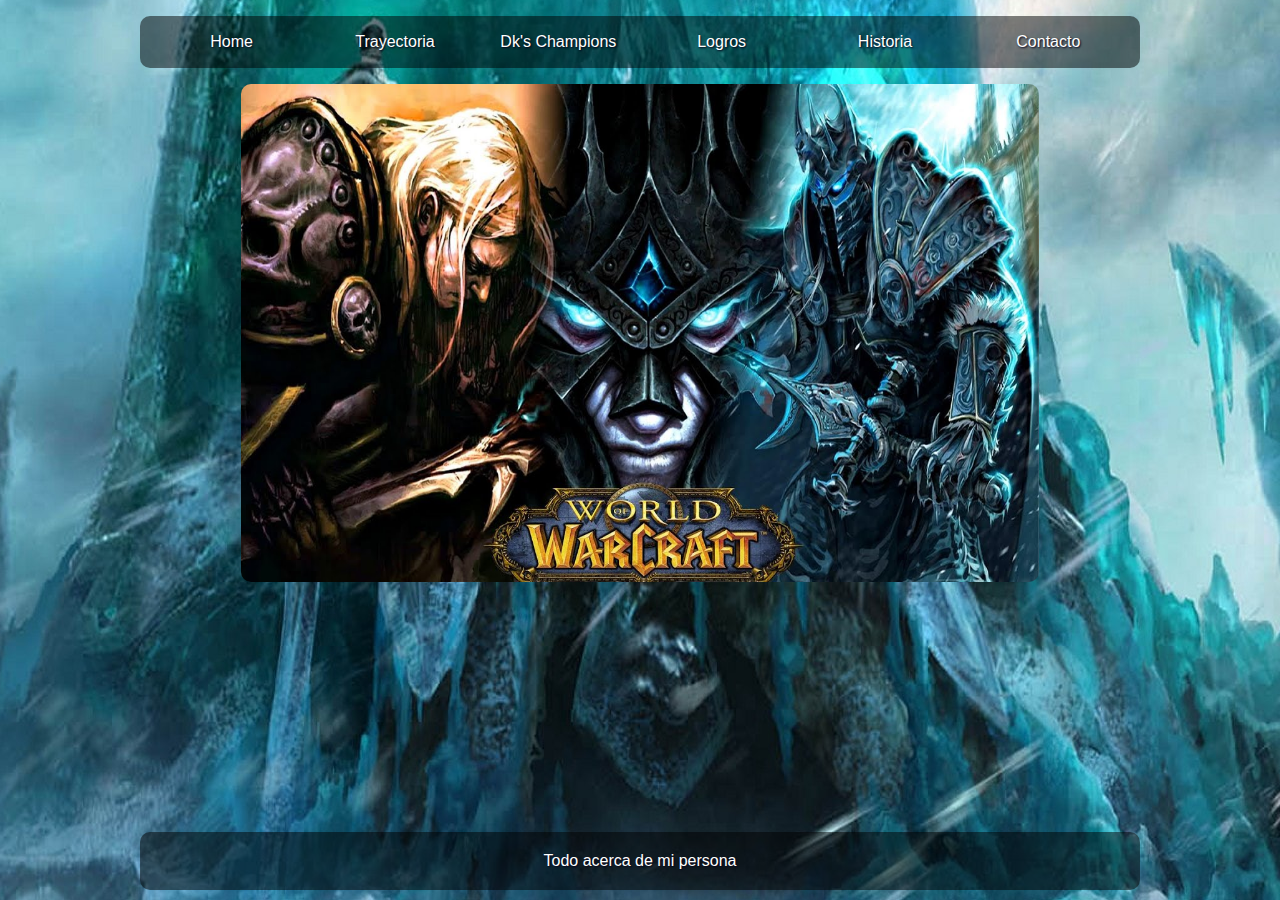
<file: Dk's_Flexbox/index.html>
<!DOCTYPE html>
<html lang="es">
<head>
    <meta charset="UTF-8">
    <meta name="viewport" content="width=device-width, initial-scale=1.0">
    <link rel="stylesheet" href="./css/normalize.css">
    <link rel="stylesheet" href="./css/estilos.css">
     <link rel="shortcut icon" href="./img/Death_knight_crest.png" type="image/x-icon">
    <title>Dk's Flexbox</title>
</head>
<body>
   <div id="movil" class="men">
     <img src="./img/58497.png" alt="Barra menu">
     <a href="#" class="a">Menú</a>
   </div>

  <ul id ="principal" class="principal">
    <li class="menu">
      <a href="#"> Home</a>
    </li>

    <li class="menu">
      <a href="#"> Trayectoria</a>
    </li>

    <li class="menu">
      <a href="#"> Dk's Champions</a>
    </li>

    <li class="menu">
      <a href="#"> Logros</a>
    </li>

    <li class="menu">
      <a href="#"> Historia</a>
    </li>

    <li class="menu">
      <a href="#"> Contacto</a>
    </li>
  </ul>    
   
   <div class="img">
     <img src="./img/maxresdefault.jpg" alt="Poster de Arthas">
   </div>
   
   <Footer class="foot">
     <p class="p">Todo acerca de mi persona</p>
   </Footer>

   <script src="./js/main.js"></script>
</body>
</html>
</file>
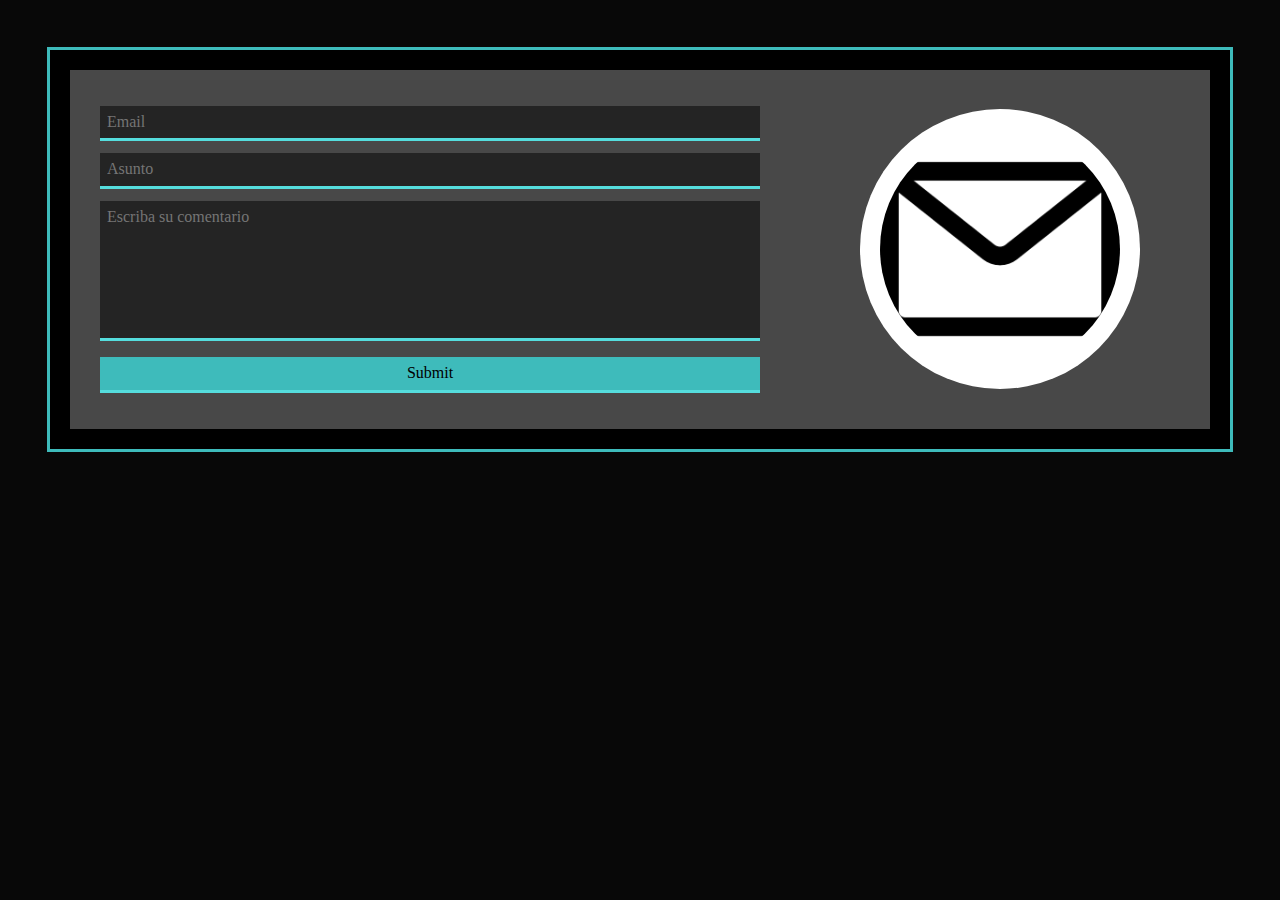
<file: Formulario con css FLEXBOX/index.html>
<!DOCTYPE html>
<html>
<head>
	<title>Formulario con flex</title>
	 <meta charset="utf-8">
	 <meta name="description" content="Pagina en donde se hace un formulario flex">
	 <link rel="shortcut icon" href="img/form.png" type="image/x-icon">
	 <link rel="stylesheet" href="./css/style.css">
	 <link rel="stylesheet" href="css/normalize.css">
</head>
<body>
	
	<div class="flex-container">
		<form class="form" >
			<div class="form__section">
				<input type="email" class="form__input" placeholder="Email" >
			</div>

			<div class="form__section">
				<input type="text" class="form__input" placeholder="Asunto">
			</div>
			
			<div class="form__section">
				<textarea class="form__input" placeholder="Escriba su comentario" ></textarea>
			</div>

			<div class="form__section ">
				<input type="submit" class="form__input button" >
			</div>


	
		</form>
	     <div class="form-img">
			 <img src="img/correo.png" alt="imagen de correo" class="imagen">
		 </div>
	</div>
 
</body>
</html>
</file>
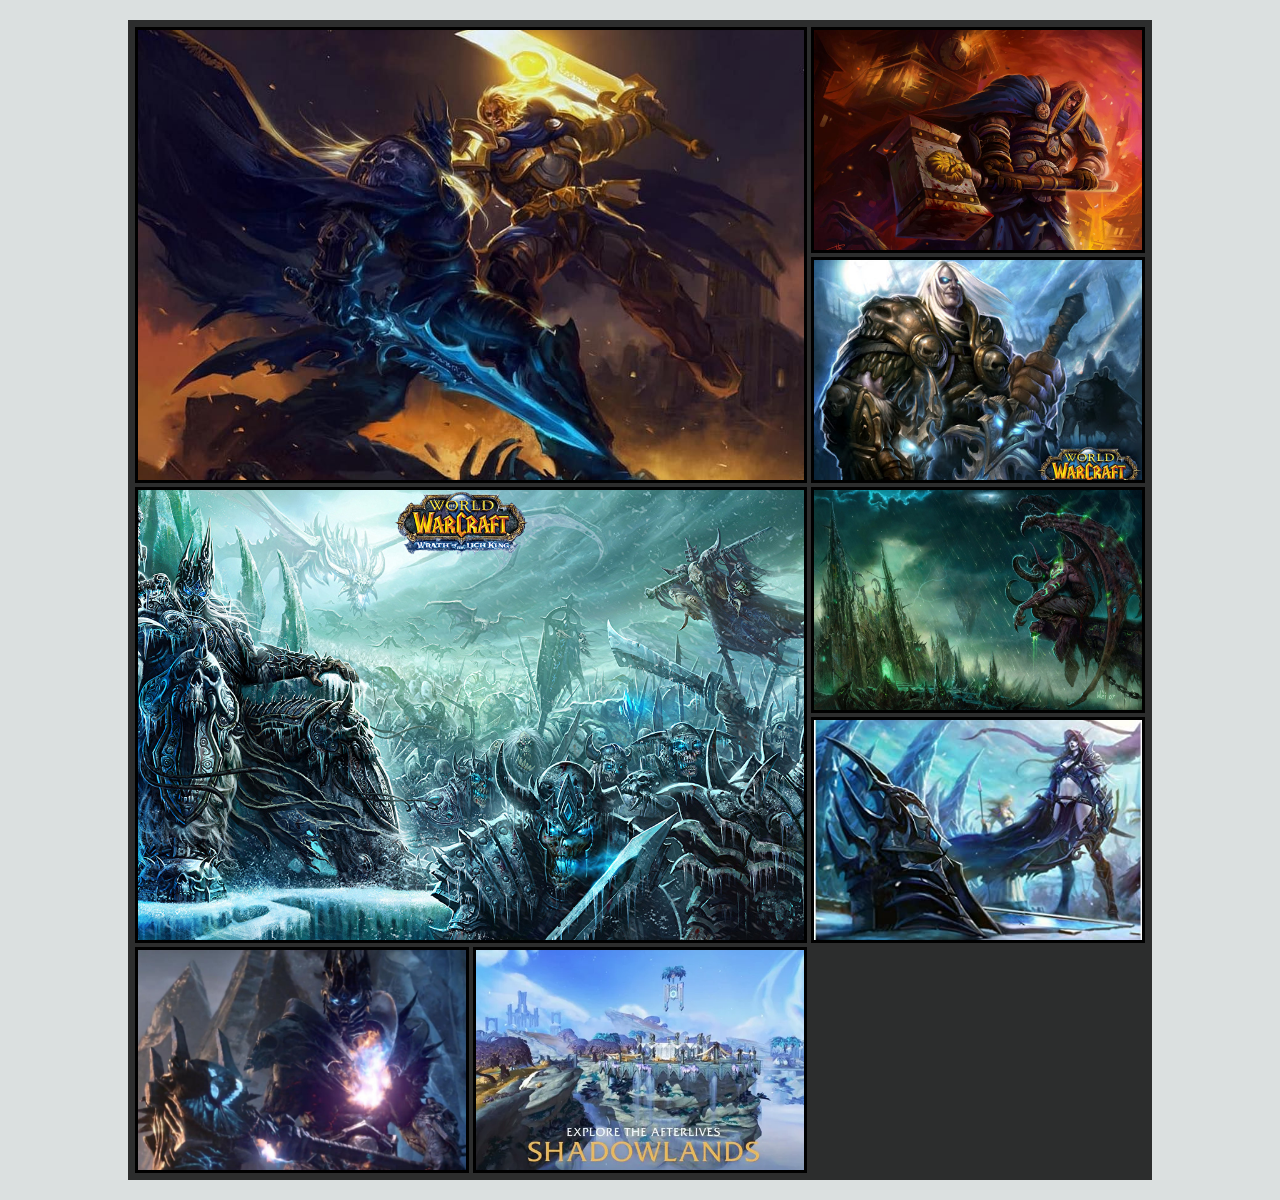
<file: Galeria con css Grid/index.html>
<!DOCTYPE html>
<html>
<head>
	<title>Galeria con Grid</title>
	 <meta charset="utf-8">
	 <meta name="description" content="Pagina en donde se realiza una galeria con Grid">
	 <link rel="shortcut icon" href="img/wow.png" type="image/x-icon">
	 <link rel="stylesheet" href="./css/style.css">
	 <link rel="stylesheet" href="css/normalize.css">
</head>
<body>
	
	<div class="grid-container">
		<img src="img/img-1.jpg" alt="El rey lich vs Tirion Vadin" >
		<img src="img/img-2.jpg" alt="Arthas en la purga de strathholme">
		<img src="img/img-3.jpg" alt="Arthas con la frostmourne">
		<img src="img/img-4.jpg" alt="El rey lich">
		<img src="img/img-5.jpg" alt="Ilidan Tempestira">
		<img src="img/img-6.jpg" alt="Sylvanas mirando el yelmo de la dominación">
		<img src="img/img-7.jpg" alt="Bolvar fordragon como el rey lich">
		<img src="img/img-8.webp" alt="WOW Shadowlands">
	</div>
 
</body>
</html>
</file>
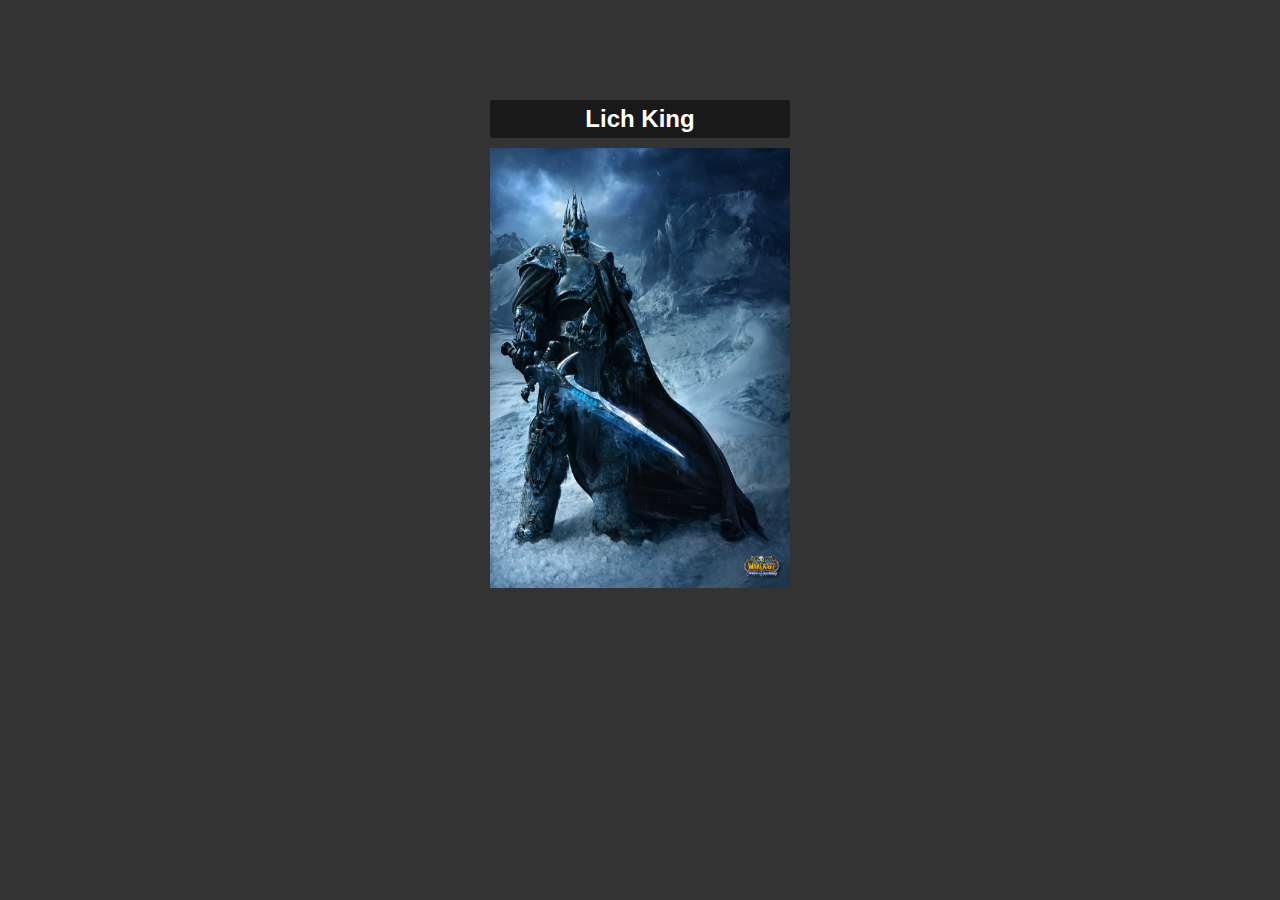
<file: The_Lich_King_poster/index.html>
<!DOCTYPE html>
<html lang="ES">
 <head>
    <meta charset="UTF-8">
    <meta name="viewport" content="width=device-width, 
    initial-scale=1.0">
    <link rel="stylesheet" href="css/normalize.css">
    <link rel="stylesheet" href="css/estilos.css">
    <link rel="shortcut icon" href="Imagenes/wow.png" type="image/x-icon">
    <title>The Lich King poster</title>
 </head>
 <body>
   <section class="cont">
     <h1 class="titulo"> Lich King</h1>
      <div class="poster">
       <img src="Imagenes/lichking.jpg" alt="The Lich King">
       <p class="Legend">El gran Lich King. UwU</p>
        
       
      </div>
   </section>
   

 </body> 
</html>
</file>
<file: Dk's_Flexbox/css/estilos.css>
html, body{
    width: 100%;
    height: 100%;
}

html{
    box-sizing: border-box;
}

*, *:before, *:after{
    box-sizing: inherit;
}

body{
   
    width: 100%;
    height: 100%;
    background-image: url(../img/Lichking.jpg);
    font-family: sans-serif;
    display: flex;
    justify-content: flex-start;
    align-items: center;
    padding: 0;
    flex-direction: column;
    background-size: auto cover;
    background-repeat: no-repeat;
    background-position: center;
    background-origin: border-box;
}

ul.principal{
  border-radius: 10px;
  width: 90%;
  max-width: 1000px; 
  padding: 10px; 
  background: rgba(0, 0,0, .5);
  list-style: none;
  display: flex;
  justify-content: space-evenly;

  
}

.menu{
 height: 32px;
 display: flex;
 align-items: center;
 justify-content: center;
 flex: 1;
}

.menu a{
    color: #fff;
    text-decoration: none;
    text-shadow: 1px 1px 2px #07031a ;
    margin: 0;
    padding: 0;
}

.men{
    display: none;
}



@media (max-width: 768px){
    ul.principal{
        flex-wrap: wrap;
    }
    .menu{
        flex-basis: 33%;
    }

    .men{
        display: flex;
        margin: 10px;
        justify-content: center;
        align-items: center;
        padding: 10px;
        background-color: rgba(0, 0, 0, .5);
        
        border-radius: 10px;
        box-sizing: border-box;
        width: 90%;
        max-width: 1000px; 
        
    
    }

    ul.principal{
        display: none;
    }

    
}
@media (max-width: 340px){
    .menu{
        flex-basis: 100%;
    }
}

.img{
    display: flex;
    justify-content: center;
}
[ src*="maxres"]{
  
  border-radius: 10px;
  width: 90%;
  max-width: 1000px; 
  height: 100%;
  margin-bottom: -8px ;
  
}



.a{
    text-decoration: none;
    text-shadow: 1px 1px 2px #07031a;
    color: #fff;
}
[ src*="497"]{
  margin-right: .5em;
  width: 1em;
  height: 1em;
  background-color: #fff;
  
  
}

.foot{
    
    display: flex;
    justify-content: center;
    align-items: center;
    margin: auto 0;
    
    margin-bottom: 10px;
    width: 90%;
    max-width: 1000px;
    padding: 20px;
    background-color: rgba(0, 0, 0, .5);
    border-radius: 10px;
    color: #fff;
    text-shadow: 1px 1px 2px #07031a;
    
    
    
}

.p{
    margin: 0;
}
</file>
<file: Formulario con css FLEXBOX/css/style.css>
body{
    background: rgb(8, 8, 8);
}

.flex-container{
    display: flex;
    align-items: center;
    flex-wrap: wrap;
    justify-content: center;
    background:rgba(100, 100,  100, .7);
    margin: 50px 50px;
    min-width: 250px;
    flex-direction: row-reverse;
    border:20px solid rgb(0, 0, 0) ;
    outline: 3px solid rgb(62, 187, 187);
    
    
    
}

.form{
    width: 100%;
    flex: 1;
    padding: 30px;
    text-align: center;
    order: 2;

}

.form__section{
    width: 100%;
    padding: 0;
    margin: 0 ;
}

.form__input{
    box-sizing:border-box;
    width: 100%;
    padding:  7px;
    margin: 6px 0; 
    border: none;
    border-bottom: 3px solid #5dd;
    background:rgba(0, 0,  0, .5);
    color: #fff;
    
    

}

.form__input:active{
    background:rgba(0, 0,  0, .7);
 
    }

.button{
    
    background: rgb(62, 187, 187);
    color: rgb(0,0,0);
    

}

.button:active{
    
    background: rgba(0, 0, 0,.5);
    color: rgb(10, 199, 189);

}




.form-img{
    flex: 1;
    padding: 10px;
    display: flex;
    min-width: 300px;
    max-width: 400px;
    
    
}

.form textarea{
    min-height: 140px;
    resize: none;
} 




.form-img .imagen{
    width: 60%;
    margin: auto;
    border-radius: 50%;
    background: #fff;
    padding: 20px;
    order: 1;
}
</file>
<file: Galeria con css Grid/css/style.css>
*{
    box-sizing: border-box;
}

body{
    display: flex;
    justify-content: center;
    align-content: center;
    padding: 20px 0;
    background: rgb(219, 224, 224);
    
}

.grid-container{
    display: grid;
    grid-template-columns: repeat(auto-fill,minmax(260px,
    1fr));
    grid-auto-rows: 220px;
    grid-gap: 10px;
    background: rgba(0, 0, 0, 0.8);
    position: relative;
    width: 80%;
    height: 80%;
    padding: 10px;
    
    

    
}
   

img{
    width: 100%;
    height: 100%;
    object-fit: cover ;
    outline: 3px solid rgb(0, 0,0);
    
    z-index: 1;
    
    
    
}

img:hover{
    width: 120%;
    height: 120%;
    z-index: 3;
    
    
    
}

img:nth-child(1){
    grid-column: 1 / 3;
    grid-row: 1 / 3;
}

img:nth-child(4){
    grid-column: 1 / 3;
    grid-row:3 / 5  ;
}
</file>
<file: The_Lich_King_poster/css/estilos.css>
body{
    display: flex;
    justify-content: center;
    
    background-color: rgba(0, 0, 0, .8);
}

.cont{
    
    
    height: 10%;
    box-sizing: border-box;
    margin: 10vh;
    
    
     
}

.titulo{
    margin: 10px auto;
    background-color: rgba(0, 0, 0, .5);
    text-align: center;
    color: white;
    padding: 5px 0;
    font-family: 'Gill Sans', 'Gill Sans MT', Calibri, 'Trebuchet MS', sans-serif;
    padding: 5px;
     font-size: 1.5em;
    border-radius: 3px;
    
    

}

.poster{
   position: relative; 
   width: 300px;
   height: 440px;  
   margin: auto;

     
}

[src*="lich" i]{
 width: 100%;
 height: 100%;
 display: inline-block;
 margin: 0;
 
}

.Legend{
 position: absolute;
 top: -100%;
 width: 100%;
 
 background-color: rgba(0,0,0, .8);
 overflow: hidden;
 color: white;
 margin: 0;
 display: flex;
 align-items: center;
 justify-content: center;
 
}

.poster:hover .Legend{
    top: 0;
    height: 100%;
    transition: .5s;
}
</file>
